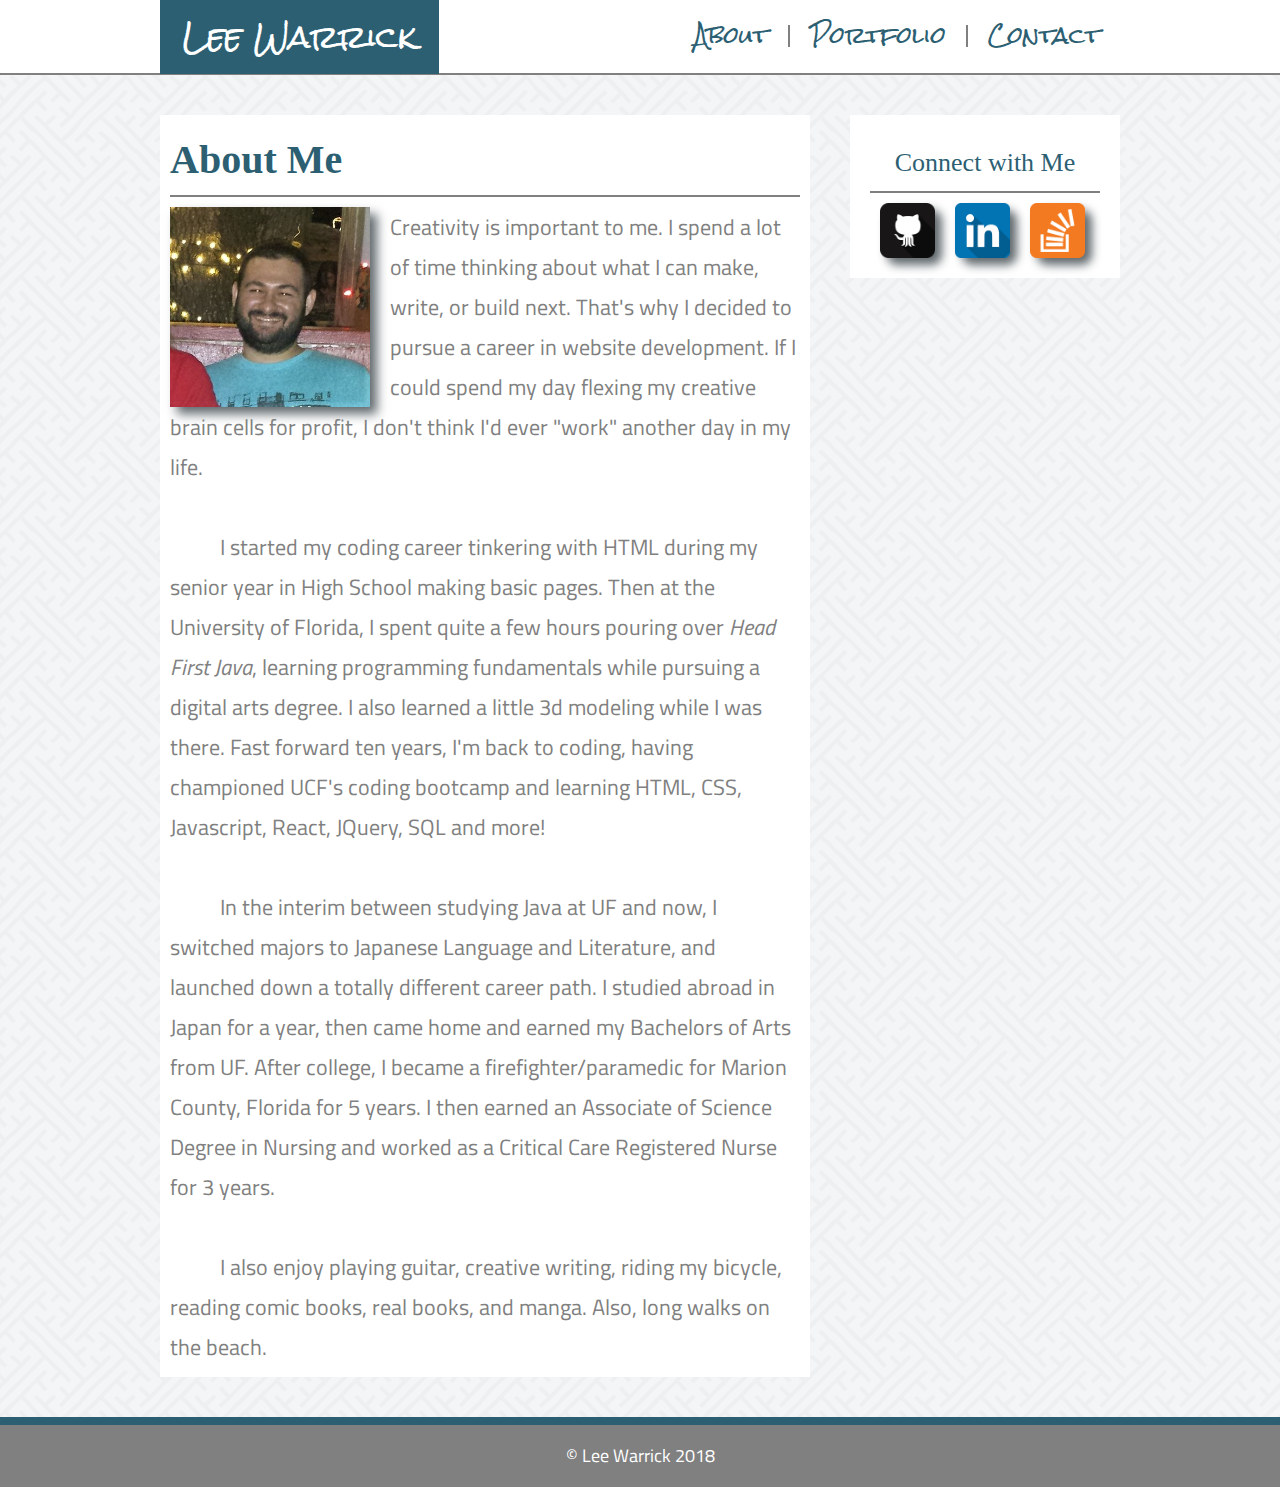
<file: index.html>
<DOCTYPE html>
<html>
<head>
    <meta charset="utf-8" />
    <meta http-equiv="X-UA-Compatible" content="IE=edge">
    <title>Lee's Portfolio</title>
    <meta name="viewport" content="width=device-width, initial-scale=1">
    <link rel="stylesheet" type="text/css" media="screen" href="./assets/css/reset.css"/>
    <link href="https://fonts.googleapis.com/css?family=Permanent+Marker|Rock+Salt|Titillium+Web" rel="stylesheet">
    <link rel="stylesheet" type="text/css" media="screen" href="./assets/css/style.css"/>

</head>

<body>
    <div class="wrapper">
        <header class="header">
            <div class="headerContainer">
                <div class="nameLogo">
                    Lee Warrick
                </div>
                <ul>
                    <li><a href="index.html">About</a>
                    <li><a href="portfolio.html">Portfolio</a></li>
                    <li><a href="contact.html">Contact</a></li>
                </ul>
            </div>
        </header>
        <div class="pageBody">
            <div class="content">
                <h1>About Me</h1>
                
                <img class="profilePic" src="./assets/images/lee.jpg" alt="Hello! I'm Lee." width="200" height="200"/>
                <p>Creativity is important to me. I spend a lot of time thinking about what I can make, write, or build next. That's why I decided to pursue a career in website development. If I could spend my day flexing my creative brain cells for profit, I don't think I'd ever "work" another day in my life.</p><br>

                <p>I started my coding career tinkering with HTML during my senior year in High School making basic pages. Then at the University of Florida, I spent quite a few hours pouring over <i>Head First Java</i>, learning programming fundamentals while pursuing a digital arts degree. I also learned a little 3d modeling while I was there. Fast forward ten years, I'm back to coding, having championed UCF's coding bootcamp and learning HTML, CSS, Javascript, React, JQuery, SQL and more!</p><br>
                
                <p>In the interim between studying Java at UF and now, I switched majors to Japanese Language and Literature, and launched down a totally different career path. I studied abroad in Japan for a year, then came home and earned my Bachelors of Arts from UF. After college, I became a firefighter/paramedic for Marion County, Florida for 5 years. I then earned an Associate of Science Degree in Nursing and worked as a Critical Care Registered Nurse for 3 years.</p><br>

                <p>I also enjoy playing guitar, creative writing, riding my bicycle, reading comic books, real books, and manga. Also, long walks on the beach.</p>
            </div>

            <div class="connectBar">
                <h2>Connect with Me</h2>
                <ul>
                    <li><a href="https://github.com/mynar7"><img src="./assets/images/git.png" width="55" height="55"/></a></li>
                    <li><a href="https://www.linkedin.com/in/lee-warrick"><img src="./assets/images/linkedin.png" height="55" width="55"/></a></li>
                    <li><a href="https://stackoverflow.com/users/9344235/lee-warrick?tab=profile"><img src="./assets/images/soverflow.png" height="55" width="55"/></a></li>
                </ul>
            </div>
        </div>

        <footer>
            &copy; Lee Warrick 2018
        </footer>
    </div>
</body>
</html>
</file>
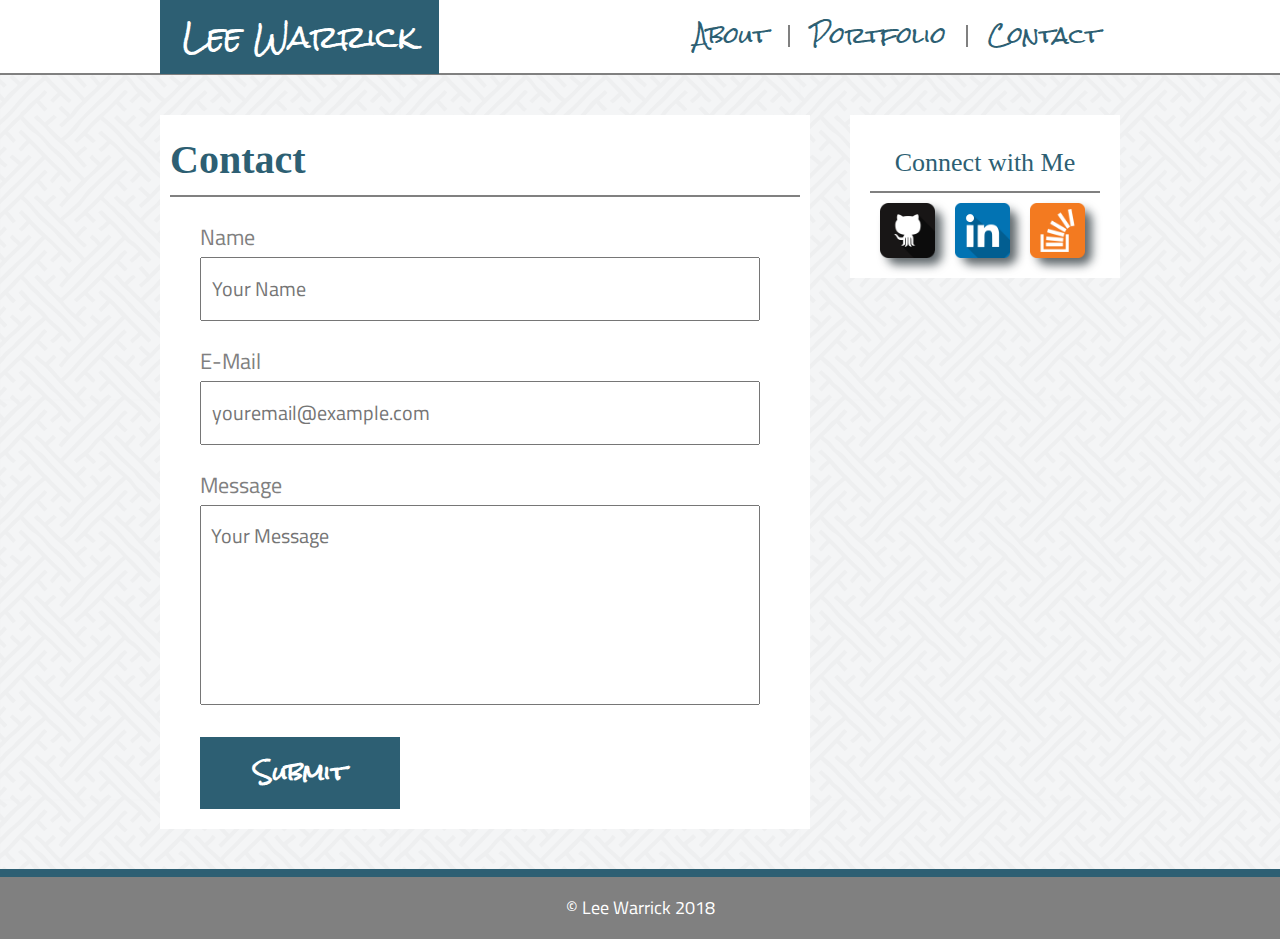
<file: contact.html>
<DOCTYPE html>
<html>
<head>
    <meta charset="utf-8" />
    <meta http-equiv="X-UA-Compatible" content="IE=edge">
    <title>Lee's Portfolio</title>
    <meta name="viewport" content="width=device-width, initial-scale=1">
    <link rel="stylesheet" type="text/css" media="screen" href="./assets/css/reset.css"/>
    <link href="https://fonts.googleapis.com/css?family=Permanent+Marker|Rock+Salt|Titillium+Web" rel="stylesheet">
    <link rel="stylesheet" type="text/css" media="screen" href="./assets/css/style.css"/>
</head>

<body>
    <div class="wrapper">
        <header class="header">
            <div class="headerContainer">
                <div class="nameLogo">
                    Lee Warrick
                </div>
                <ul>
                    <li><a href="index.html">About</a>
                    <li><a href="portfolio.html">Portfolio</a></li>
                    <li><a href="contact.html">Contact</a></li>
                </ul>
            </div>
        </header>
        <div class="pageBody">
            <div class="content contactForm">
                <h1>Contact</h1>
                <form action="mailto:leewarrick@gmail.com" method="post" enctype="text/plain">
                    <ul>
                        <li>
                            <label for="name">Name</label>
                            <input type="text" name="user_name" placeholder="Your Name"/>
                        </li>
                        <li>
                            <label for="email">E-Mail</label>
                            <input type="email" name="user_email" placeholder="youremail@example.com"/>
                        </li>
                        <li>
                            <label for="msg">Message</label>
                            <textarea name="user_message" placeholder="Your Message"></textarea>
                        </li>
                        <li class="submitButton">
                            <button type="submit">Submit</button>
                        </li>
                    </ul>
                </form>
            </div>

            <div class="connectBar">
                <h2>Connect with Me</h2>
                <ul>
                    <li><a href="https://github.com/mynar7"><img src="./assets/images/git.png" width="55" height="55"/></a></li>
                    <li><a href="https://www.linkedin.com/in/lee-warrick"><img src="./assets/images/linkedin.png" height="55" width="55"/></a></li>
                    <li><a href="https://stackoverflow.com/users/9344235/lee-warrick?tab=profile"><img src="./assets/images/soverflow.png" height="55" width="55"/></a></li>
                </ul>
            </div>
        </div>
        <footer>
            &copy; Lee Warrick 2018
        </footer>
    </div>   
</body>
</html>
</file>
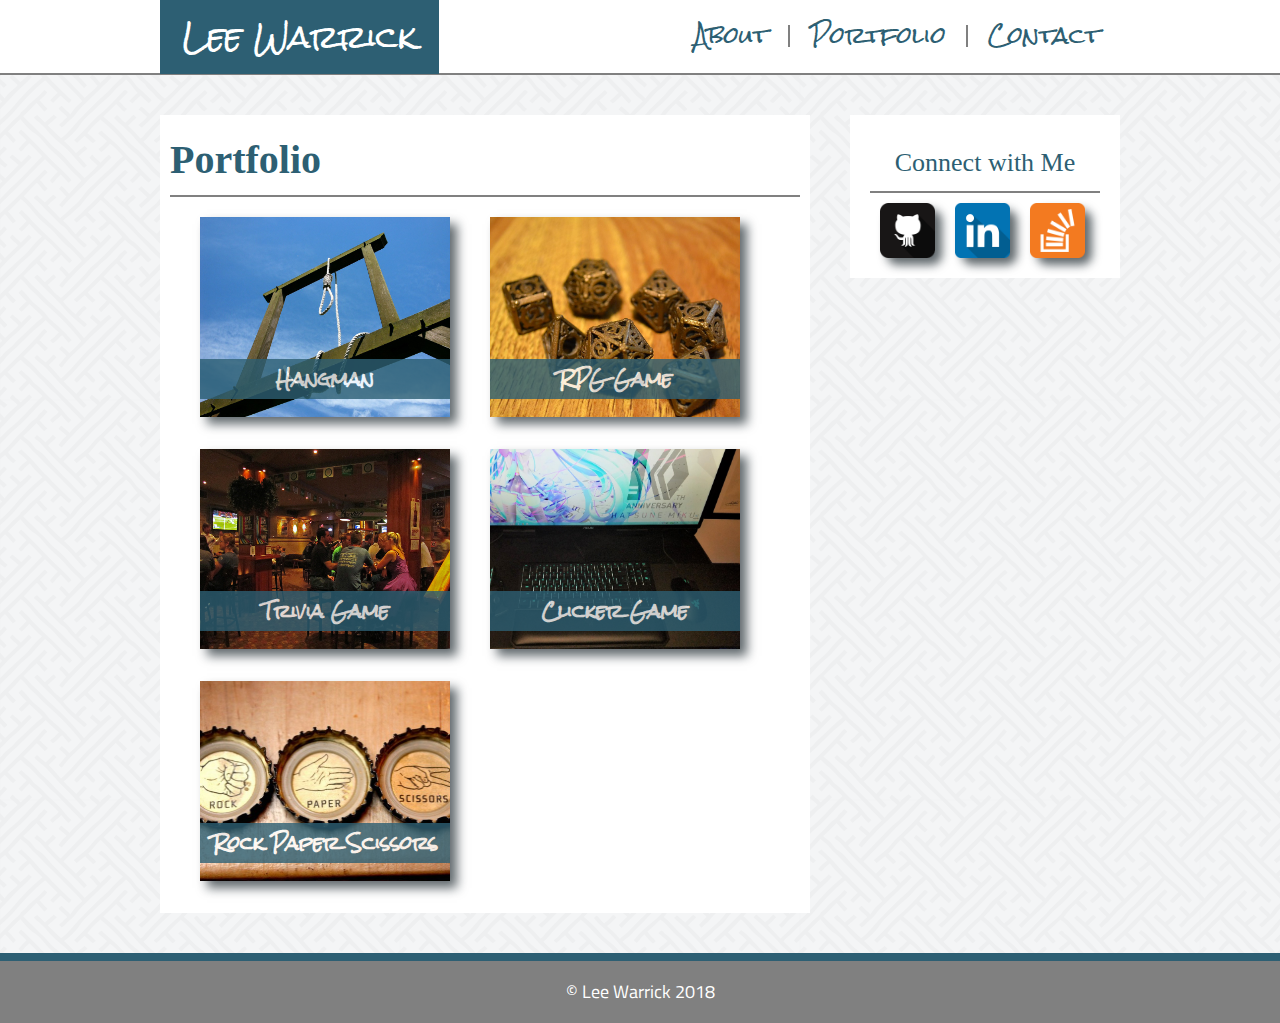
<file: portfolio.html>
<DOCTYPE html>
<html>
<head>
    <meta charset="utf-8" />
    <meta http-equiv="X-UA-Compatible" content="IE=edge">
    <title>Lee's Portfolio</title>
    <meta name="viewport" content="width=device-width, initial-scale=1">
    <link rel="stylesheet" type="text/css" media="screen" href="./assets/css/reset.css"/>
    <link href="https://fonts.googleapis.com/css?family=Permanent+Marker|Rock+Salt|Titillium+Web" rel="stylesheet">
    <link rel="stylesheet" type="text/css" media="screen" href="./assets/css/style.css"/>
</head>

<body>
    <div class="wrapper">
        <header class="header">
            <div class="headerContainer">
                <div class="nameLogo">
                    Lee Warrick
                </div>
                <ul>
                    <li><a href="index.html">About</a>
                    <li><a href="portfolio.html">Portfolio</a></li>
                    <li><a href="contact.html">Contact</a></li>
                </ul>
            </div>
        </header>
        <div class="pageBody">
            <div class="content">
                <h1>Portfolio</h1>
                <ul>
                    <li><a href="#.html"><img src="./assets/images/noose2.jpg" width="250" height="200 "><h2>Hangman</h2></a></li>
                    <li><a href="#.html"><img src="./assets/images/dice.jpg" width="250" height="200"><h2>RPG Game</h2></a></li>
                    <li><a href="#.html"><img src="./assets/images/trivia.jpg" width="250" height="200"><h2>Trivia Game</h2></a></li>
                    <li><a href="#.html"><img src="./assets/images/mouse.jpg" width="250" height="200"><h2>Clicker Game</h2></a></li>
                    <li><a href="#.html"><img src="./assets/images/rps.jpg" width="250" height="200"><h2>Rock Paper Scissors</h2></a></li>
                </ul>
            </div>

            <div class="connectBar">
                <h2>Connect with Me</h2>
                <ul>
                    <li><a href="https://github.com/mynar7"><img src="./assets/images/git.png" width="55" height="55"/></a></li>
                    <li><a href="https://www.linkedin.com/in/lee-warrick"><img src="./assets/images/linkedin.png" height="55" width="55"/></a></li>
                    <li><a href="https://stackoverflow.com/users/9344235/lee-warrick?tab=profile"><img src="./assets/images/soverflow.png" height="55" width="55"/></a></li>
                </ul>
            </div>
        </div>
        <footer>
            &copy; Lee Warrick 2018
        </footer>
    </div>
</body>
</html>
</file>
<file: assets/css/style.css>
body {
    font-family: 'Titillium Web', sans-serif;
    color: rgb(61, 61, 61);
    font-size: 22px;
    box-sizing: border-box;
    background-color: lightgray;
}

/*indent about me*/
p ~ p {
    text-indent: 50px;
}

/* fix italics, thanks meyer*/
i {
    font-style: italic;
}

.wrapper {
    background-image: url(../images/sayagata-400px.png)
}

/*remove underline from links, make them display applied fonts*/
a {
    text-decoration: none;
    color: inherit;
}

/*my header style*/
header {
    background-color: white;
    border-bottom: 2px grey solid;
    margin-bottom: 40px;
    height: 73px;
}

.headerContainer {
    width: 100%;
    max-width: 960px;
    margin: auto;
}

.nameLogo {
    font-family: 'Rock Salt', cursive;
    background-color:rgb(45,95,115);
    float: left;
    color: White;
    padding: 22px;
    font-size: 30px;
}

/* Code for my link/nav bar */
.headerContainer ul {
    float: right;
}

.headerContainer li {
    font-family: 'Rock Salt', cursive;
    color: rgb(45,95,115);
    float: left;
    margin: 25px 0;
    padding-left: 20px;
    padding-right: 20px;
    border-left: gray 2px solid;

}

/* removes line to left of "about" */
.headerContainer li:first-of-type{
    border-left: 0;
}

/*wraps the page content except footer and header*/
.pageBody {
    clear: both;
    max-width: 960px;
    margin: auto;
    height: 81%;
}

.content {
    box-sizing: border-box;
    width: 100%;
    max-width: 650px;
    background-color:white;
    line-height: 40px;
    float: left;
    color: gray;
    padding: 10px;
    margin-bottom: 40px;
    position: relative;
}

.content h1 {
    font-family: 'Permanent Marker', cursive;
    color: rgb(45,95,115);
    font-weight: bold;
    padding: 15px 0;
    font-size: 40px;
    border-bottom: gray 2px solid;
    margin-bottom: 10px;
}

.profilePic {
    float: left;
    margin-right: 20px;
    box-shadow: 7px 7px 10px rgba(11, 23, 29, 0.644);
}

/*style for portfolio picture links*/
.content li {
    position: relative;
    float: left;
    margin: 10px 10px 10px 30px;
}

/* style for portfolio picture tags*/
.content li h2 {
    font-family: 'Rock Salt', cursive;
    position: absolute;
    Color: white;
    bottom: 30px;
    width: 250px;
    text-align: center;
    z-index: 1;
    font-weight: bold;
    font-size: 18px;
    background-color: rgb(45,95,115); 
    transition: opacity 2s, bottom 2s;
    opacity: 0.8;
}

/* style only portfolio images */
.content li img {
    box-shadow: 7px 7px 10px rgba(11, 23, 29, 0.644);
    transition: opacity 2s;
}

.content li:hover img {
    opacity: 0.4;
}

.content li:hover h2 {
    opacity: 1;
    bottom: 60px;
}

/* style for my social media link bar on right of page*/
.connectBar {
    box-sizing: border-box;
    width: 270px;
    font-family: 'Permanent Marker', cursive;
    color: rgb(45,95,115);
    background-color: white;
    float: right;
    margin-left: 10px;
    padding: 20px;
    
}
.connectBar h2 {
    font-size: 26px;
    text-align: center;
    color: rgb(45,95,115);
    border-bottom: gray 2px solid;
    padding: 15px 0;
}
.connectBar li {
     float: left;
     position: relative;
     width: 55;
     height: 55;
     border-radius: 10px;
     margin: 10 10 0 10;
     box-shadow: 7px 7px 10px rgba(11, 23, 29, 0.644);
 } 

 .connectBar li:hover {
    animation-name: bounce;
    animation-duration: 1s;
    animation-fill-mode: backwards;
    animation-delay: 20ms;
 }

 @keyframes bounce {
     0% {bottom: 0;}
     20% {bottom: 3px;}
     100% {bottom: 0;}
     
 }

/*style for the contact form*/
.contactForm input {
    width: 560px;
    padding: 10px;
    font: inherit;
    color: inherit;
    font-size: 20px;
}

.contactForm textarea {
    width: 560px;
    resize: none;
    height: 200px;
    padding: 10px;
    font: inherit;
    color: inherit;
    font-size: 20px;
}

.contactForm input[type=button], [type=submit] {
    background-color: rgb(45,95,115);
    font-family: 'Rock Salt', cursive;
    padding: 10px;
    width: 200px;
    border: none;
    color: white;
    font-weight: bold;
    font-size: inherit;
}

/* Style for the footer*/
footer {
    padding: 22px 0;
    font-size: 18px;
    color: white;
    clear: both;
    text-align: center;
    overflow: hidden;
    background-color: gray;
    width: 100%;
    border-top: rgb(45,95,115) 8px solid;
}
</file>
